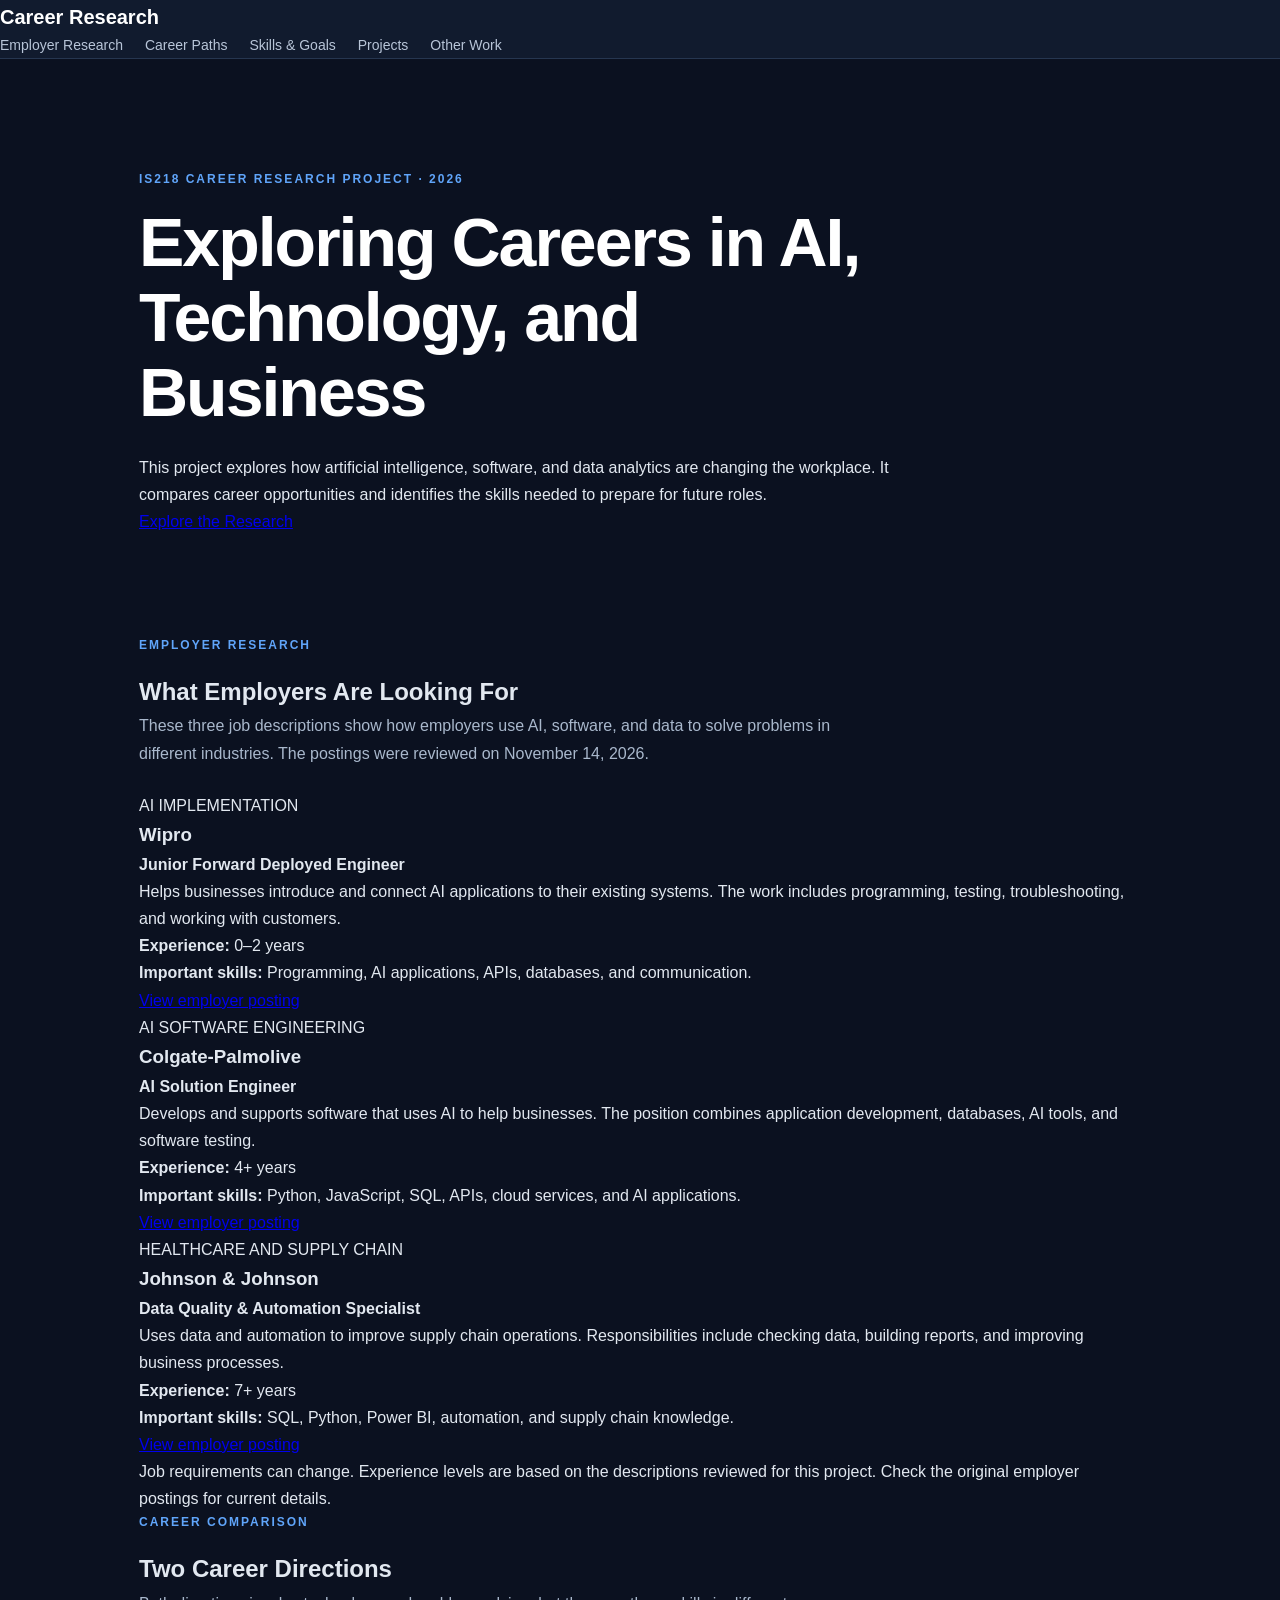
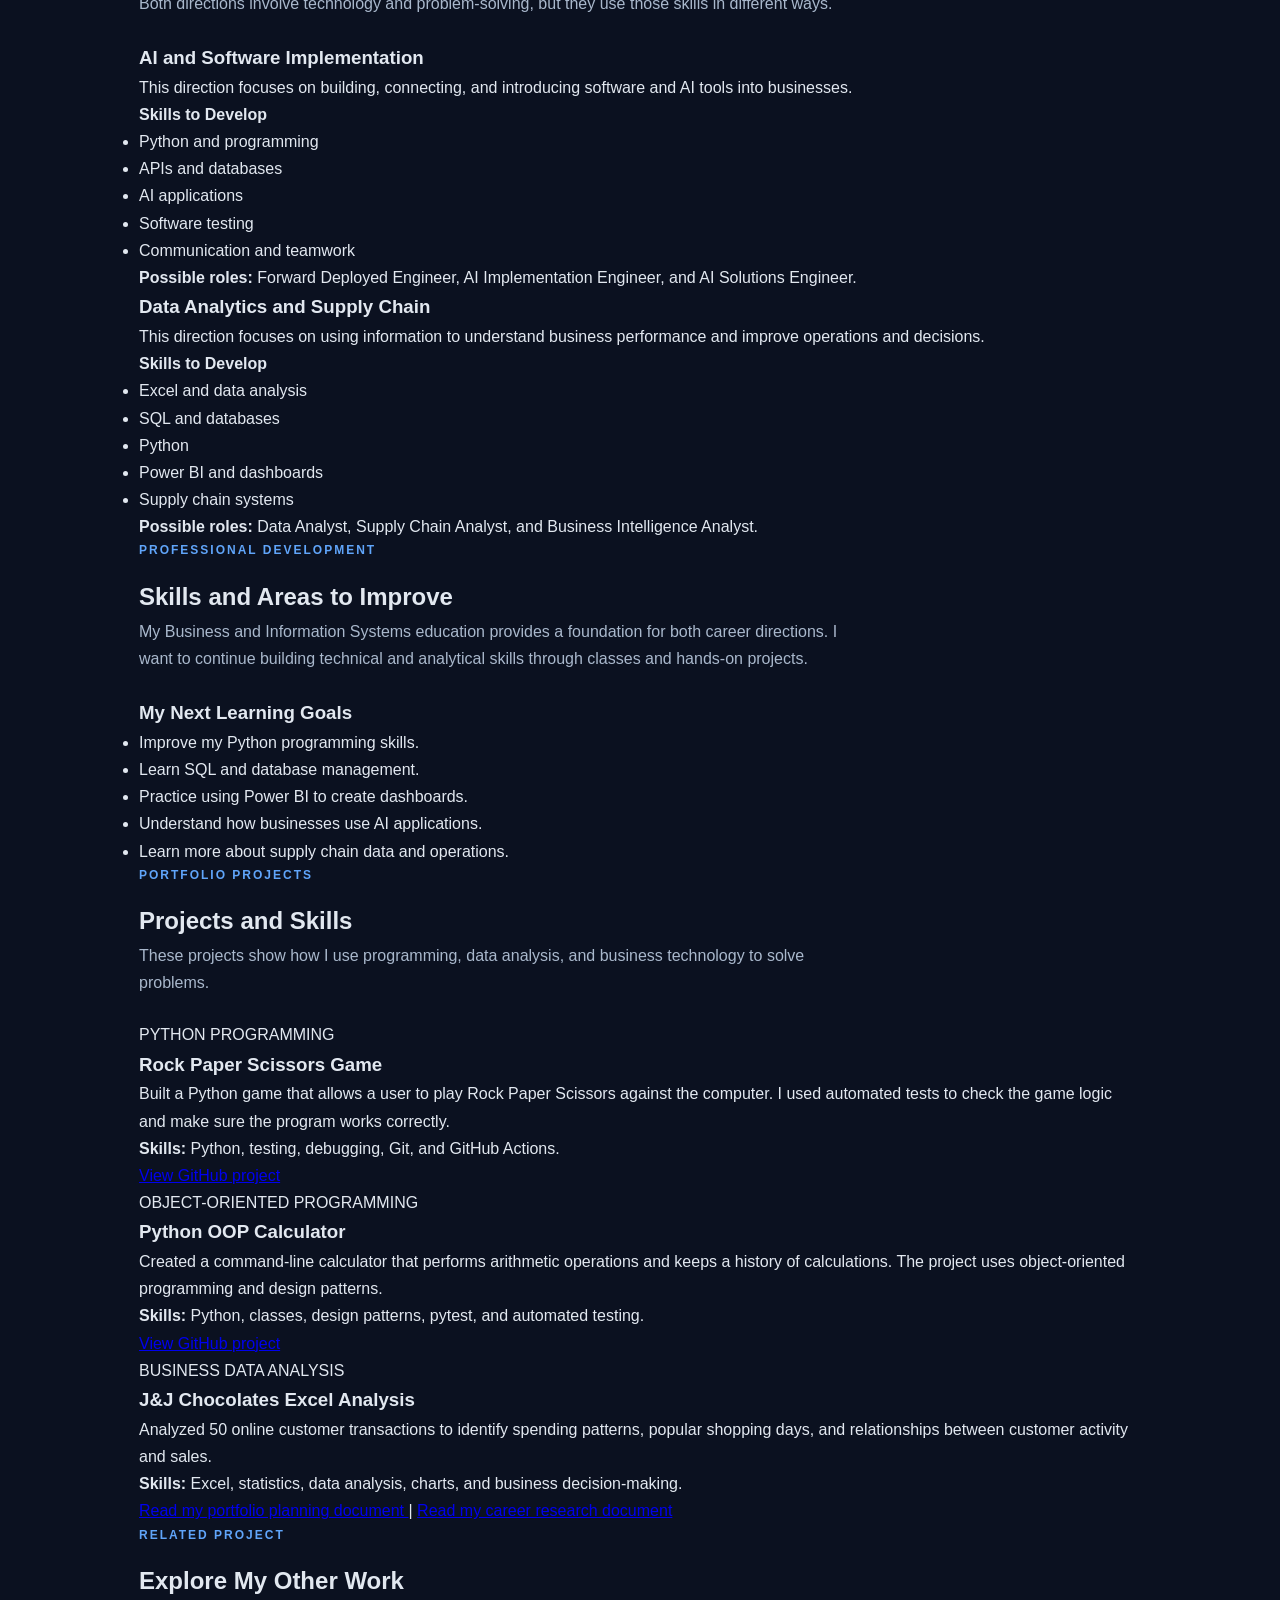
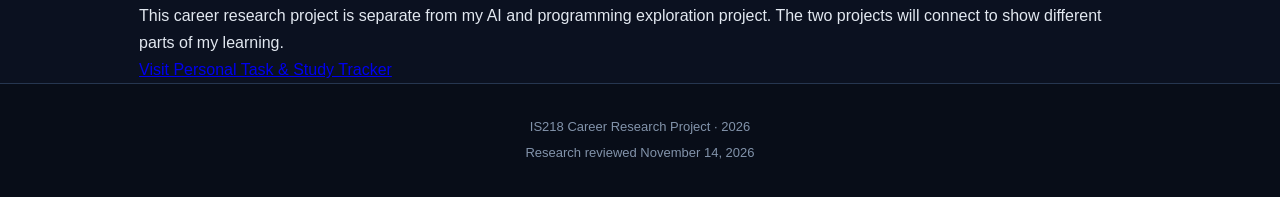
<file: index.html>
<!DOCTYPE html>
<html lang="en">
<head>
    <meta charset="UTF-8">
    <meta name="viewport" content="width=device-width, initial-scale=1.0">
    <title>Career Research | IS218</title>
    <link rel="stylesheet" href="styles.css">
</head>
<body>

    <header>
        <nav>
            <a href="#home" class="logo">Career Research</a>
            <div class="nav-links">
                <a href="#research">Employer Research</a>
                <a href="#careers">Career Paths</a>
                <a href="#skills">Skills & Goals</a>
                <a href="#portfolio">Projects</a>
                <a href="#related">Other Work</a>
            </div>
        </nav>
    </header>

    <main>

        <!-- INTRODUCTION -->
        <section class="hero" id="home">
            <p class="eyebrow">IS218 CAREER RESEARCH PROJECT · 2026</p>
            <h1>Exploring Careers in AI, Technology, and Business</h1>
            <p>
                This project explores how artificial intelligence,
                software, and data analytics are changing the workplace.
                It compares career opportunities and identifies the
                skills needed to prepare for future roles.
            </p>
            <a href="#research" class="button">Explore the Research</a>
        </section>

        <!-- EMPLOYER RESEARCH -->
        <section id="research">
            <p class="eyebrow">EMPLOYER RESEARCH</p>
            <h2>What Employers Are Looking For</h2>
            <p class="section-intro">
                These three job descriptions show how employers use
                AI, software, and data to solve problems in different
                industries. The postings were reviewed on
                November 14, 2026.
            </p>

            <div class="card-grid">

                <article class="card">
                    <p class="card-label">AI IMPLEMENTATION</p>
                    <h3>Wipro</h3>
                    <h4>Junior Forward Deployed Engineer</h4>
                    <p>
                        Helps businesses introduce and connect AI
                        applications to their existing systems.
                        The work includes programming, testing,
                        troubleshooting, and working with customers.
                    </p>
                    <p><strong>Experience:</strong> 0–2 years</p>
                    <p>
                        <strong>Important skills:</strong>
                        Programming, AI applications, APIs,
                        databases, and communication.
                    </p>
                    <a href="https://careers.wipro.com/job/Junior-Forward-Deployed-Engineer/160017-en_US"
                       target="_blank" rel="noopener noreferrer">
                        View employer posting
                    </a>
                </article>

                <article class="card">
                    <p class="card-label">AI SOFTWARE ENGINEERING</p>
                    <h3>Colgate-Palmolive</h3>
                    <h4>AI Solution Engineer</h4>
                    <p>
                        Develops and supports software that uses AI
                        to help businesses. The position combines
                        application development, databases, AI tools,
                        and software testing.
                    </p>
                    <p><strong>Experience:</strong> 4+ years</p>
                    <p>
                        <strong>Important skills:</strong>
                        Python, JavaScript, SQL, APIs, cloud services,
                        and AI applications.
                    </p>
                    <a href="https://jobs.colgate.com/job/AI-Solution-Engineer/176868-en_US/"
                       target="_blank" rel="noopener noreferrer">
                        View employer posting
                    </a>
                </article>

                <article class="card">
                    <p class="card-label">HEALTHCARE AND SUPPLY CHAIN</p>
                    <h3>Johnson & Johnson</h3>
                    <h4>Data Quality & Automation Specialist</h4>
                    <p>
                        Uses data and automation to improve supply
                        chain operations. Responsibilities include
                        checking data, building reports, and
                        improving business processes.
                    </p>
                    <p><strong>Experience:</strong> 7+ years</p>
                    <p>
                        <strong>Important skills:</strong>
                        SQL, Python, Power BI, automation,
                        and supply chain knowledge.
                    </p>
                    <a href="https://www.careers.jnj.com/th-th/jobs/r-080485/data-quality-automation-specialist-us/"
                       target="_blank" rel="noopener noreferrer">
                        View employer posting
                    </a>
                </article>

            </div>

            <p class="source-note">
                Job requirements can change. Experience levels are
                based on the descriptions reviewed for this project.
                Check the original employer postings for current details.
            </p>
        </section>

        <!-- CAREER COMPARISON -->
        <section id="careers">
            <p class="eyebrow">CAREER COMPARISON</p>
            <h2>Two Career Directions</h2>
            <p class="section-intro">
                Both directions involve technology and problem-solving,
                but they use those skills in different ways.
            </p>

            <div class="card-grid two-columns">

                <article class="card">
                    <h3>AI and Software Implementation</h3>
                    <p>
                        This direction focuses on building, connecting,
                        and introducing software and AI tools into
                        businesses.
                    </p>
                    <h4>Skills to Develop</h4>
                    <ul>
                        <li>Python and programming</li>
                        <li>APIs and databases</li>
                        <li>AI applications</li>
                        <li>Software testing</li>
                        <li>Communication and teamwork</li>
                    </ul>
                    <p>
                        <strong>Possible roles:</strong>
                        Forward Deployed Engineer, AI Implementation
                        Engineer, and AI Solutions Engineer.
                    </p>
                </article>

                <article class="card">
                    <h3>Data Analytics and Supply Chain</h3>
                    <p>
                        This direction focuses on using information
                        to understand business performance and improve
                        operations and decisions.
                    </p>
                    <h4>Skills to Develop</h4>
                    <ul>
                        <li>Excel and data analysis</li>
                        <li>SQL and databases</li>
                        <li>Python</li>
                        <li>Power BI and dashboards</li>
                        <li>Supply chain systems</li>
                    </ul>
                    <p>
                        <strong>Possible roles:</strong>
                        Data Analyst, Supply Chain Analyst,
                        and Business Intelligence Analyst.
                    </p>
                </article>

            </div>
        </section>

        <!-- SKILLS AND GOALS -->
        <section id="skills">
            <p class="eyebrow">PROFESSIONAL DEVELOPMENT</p>
            <h2>Skills and Areas to Improve</h2>
            <p class="section-intro">
                My Business and Information Systems education provides
                a foundation for both career directions. I want to
                continue building technical and analytical skills
                through classes and hands-on projects.
            </p>

            <div class="card">
                <h3>My Next Learning Goals</h3>
                <ul>
                    <li>Improve my Python programming skills.</li>
                    <li>Learn SQL and database management.</li>
                    <li>Practice using Power BI to create dashboards.</li>
                    <li>Understand how businesses use AI applications.</li>
                    <li>Learn more about supply chain data and operations.</li>
                </ul>
            </div>
        </section>

        <!-- PORTFOLIO PROJECTS -->
        <section id="portfolio">
            <p class="eyebrow">PORTFOLIO PROJECTS</p>
            <h2>Projects and Skills</h2>
            <p class="section-intro">
                These projects show how I use programming, data analysis,
                and business technology to solve problems.
            </p>

            <div class="card-grid">

                <article class="card">
                    <p class="card-label">PYTHON PROGRAMMING</p>
                    <h3>Rock Paper Scissors Game</h3>
                    <p>
                        Built a Python game that allows a user to play
                        Rock Paper Scissors against the computer.
                        I used automated tests to check the game logic
                        and make sure the program works correctly.
                    </p>
                    <p>
                        <strong>Skills:</strong>
                        Python, testing, debugging, Git,
                        and GitHub Actions.
                    </p>
                    <a href="https://github.com/SaroshAboobakker/is218-rock-paper-scissors"
                       target="_blank" rel="noopener noreferrer">
                        View GitHub project
                    </a>
                </article>

                <article class="card">
                    <p class="card-label">OBJECT-ORIENTED PROGRAMMING</p>
                    <h3>Python OOP Calculator</h3>
                    <p>
                        Created a command-line calculator that performs
                        arithmetic operations and keeps a history of
                        calculations. The project uses object-oriented
                        programming and design patterns.
                    </p>
                    <p>
                        <strong>Skills:</strong>
                        Python, classes, design patterns,
                        pytest, and automated testing.
                    </p>
                    <a href="https://github.com/SaroshAboobakker/is218-oop-calculator"
                       target="_blank" rel="noopener noreferrer">
                        View GitHub project
                    </a>
                </article>

                <article class="card">
                    <p class="card-label">BUSINESS DATA ANALYSIS</p>
                    <h3>J&J Chocolates Excel Analysis</h3>
                    <p>
                        Analyzed 50 online customer transactions to
                        identify spending patterns, popular shopping
                        days, and relationships between customer
                        activity and sales.
                    </p>
                    <p>
                        <strong>Skills:</strong>
                        Excel, statistics, data analysis, charts,
                        and business decision-making.
                    </p>
                </article>

            </div>

            <p class="source-note">
                <a href="docs/portfolio-plan.md">
                    Read my portfolio planning document
                </a>
                |
                <a href="docs/career-research.md">
                    Read my career research document
                </a>
            </p>
        </section>

        <!-- RELATED PROJECT -->
        <section id="related">
            <p class="eyebrow">RELATED PROJECT</p>
            <h2>Explore My Other Work</h2>
            <p>
                This career research project is separate from my AI
                and programming exploration project. The two projects
                will connect to show different parts of my learning.
            </p>
            <p class="source-note">
                <a href="https://saroshaboobakker.github.io/is218-task-tracker-research/">
                    Visit Personal Task &amp; Study Tracker
                </a>
            </p>
        </section>

    </main>

    <footer>
        <p>IS218 Career Research Project · 2026</p>
        <p>Research reviewed November 14, 2026</p>
    </footer>

</body>
</html>
</file>
<file: styles.css>
/* General page settings */
* {
    margin: 0;
    padding: 0;
    box-sizing: border-box;
}

html {
    scroll-behavior: smooth;
}

body {
    background: #0b1120;
    color: #e2e8f0;
    font-family: Arial, Helvetica, sans-serif;
    line-height: 1.7;
}

/* Navigation */
header {
    background: #111b2e;
    border-bottom: 1px solid #263650;
    position: sticky;
    top: 0;
    z-index: 10;
}

.navbar {
    max-width: 1100px;
    margin: auto;
    padding: 18px 24px;
    display: flex;
    justify-content: space-between;
    align-items: center;
    gap: 20px;
}

.logo {
    color: #ffffff;
    font-size: 20px;
    font-weight: bold;
    text-decoration: none;
}

.logo span {
    color: #60a5fa;
}

.nav-links {
    display: flex;
    flex-wrap: wrap;
    gap: 22px;
}

.nav-links a {
    color: #b8c5d8;
    text-decoration: none;
    font-size: 14px;
}

.nav-links a:hover {
    color: #60a5fa;
}

/* Main content */
main {
    max-width: 1050px;
    margin: auto;
    padding: 0 24px;
}

.hero {
    padding: 110px 0 100px;
    max-width: 800px;
}

.eyebrow {
    color: #60a5fa;
    font-size: 12px;
    font-weight: bold;
    letter-spacing: 2px;
    margin-bottom: 16px;
}

.hero h1 {
    color: #ffffff;
    font-size: clamp(42px, 7vw, 68px);
    line-height: 1.1;
    margin-bottom: 24px;
    letter-spacing: -2px;
}

.hero h1 span {
    color: #60a5fa;
}

.hero-description {
    color: #a9b8cc;
    font-size: 18px;
    max-width: 680px;
    margin-bottom: 30px;
}

.primary-button {
    display: inline-block;
    background: #2563eb;
    color: white;
    padding: 12px 22px;
    border-radius: 7px;
    text-decoration: none;
    font-weight: bold;
}

.primary-button:hover {
    background: #3b82f6;
}

/* Sections */
.section {
    padding: 65px 0;
    border-top: 1px solid #263650;
    scroll-margin-top: 85px;
}

.section h2 {
    color: #ffffff;
    font-size: 32px;
    margin-bottom: 18px;
    letter-spacing: -0.5px;
}

.section-intro {
    color: #a9b8cc;
    margin-bottom: 25px;
    max-width: 700px;
}

.content-card {
    background: #111b2e;
    border: 1px solid #263650;
    border-radius: 12px;
    padding: 26px;
    margin-bottom: 20px;
}

.content-card h3 {
    color: #ffffff;
    font-size: 20px;
    margin-bottom: 10px;
}

.content-card p {
    color: #b8c5d8;
    margin-bottom: 12px;
}

.content-card p:last-child {
    margin-bottom: 0;
}

.research-question {
    color: #ffffff !important;
    font-size: 21px;
    font-weight: bold;
    line-height: 1.5;
}

.two-column {
    display: grid;
    grid-template-columns: repeat(2, 1fr);
    gap: 20px;
}

.selected {
    border-color: #3b82f6;
}

.tag {
    display: inline-block;
    color: #60a5fa;
    background: #172d4c;
    padding: 5px 10px;
    border-radius: 5px;
    font-size: 12px;
    font-weight: bold;
    margin-bottom: 14px;
}

.muted {
    color: #8293aa !important;
    font-size: 14px;
}

/* User stories */
.story-list {
    display: grid;
    gap: 14px;
}

.story {
    display: flex;
    gap: 20px;
    align-items: flex-start;
    padding: 22px;
    background: #111b2e;
    border: 1px solid #263650;
    border-radius: 10px;
}

.story > span {
    color: #60a5fa;
    font-size: 20px;
    font-weight: bold;
}

.story h3 {
    color: #ffffff;
    margin-bottom: 5px;
}

.story p {
    color: #a9b8cc;
}

.subheading {
    color: #ffffff;
    font-size: 22px;
    margin: 38px 0 18px;
}

/* Technology cards */
.tech-grid {
    display: grid;
    grid-template-columns: repeat(3, 1fr);
    gap: 14px;
}

.tech-card {
    background: #111b2e;
    border: 1px solid #263650;
    padding: 20px;
    border-radius: 9px;
}

.tech-card strong {
    color: #60a5fa;
}

.tech-card p {
    color: #a9b8cc;
    font-size: 14px;
    margin-top: 5px;
}

/* Architecture diagram */
.architecture {
    background: #111b2e;
    border: 1px solid #263650;
    border-radius: 12px;
    padding: 30px 20px;
    margin: 25px 0;
    display: flex;
    flex-direction: column;
    align-items: center;
}

.architecture-box {
    width: min(100%, 430px);
    text-align: center;
    background: #172d4c;
    border: 1px solid #3b82f6;
    border-radius: 8px;
    padding: 15px;
    color: #ffffff;
    font-weight: bold;
}

.architecture-box small {
    color: #b8c5d8;
    font-weight: normal;
}

.arrow {
    color: #60a5fa;
    font-size: 25px;
    padding: 5px;
}

/* Related work */
.related a {
    display: inline-block;
    color: #60a5fa;
    text-decoration: none;
    font-weight: bold;
    margin-top: 10px;
}

.related a:hover {
    color: #93c5fd;
}

/* Footer */
footer {
    border-top: 1px solid #263650;
    background: #080d18;
    padding: 28px 24px;
    text-align: center;
    color: #8293aa;
    font-size: 13px;
}

footer p {
    margin: 4px;
}

/* Mobile layout */
@media (max-width: 700px) {
    .navbar {
        flex-direction: column;
        align-items: flex-start;
    }

    .nav-links {
        gap: 14px;
    }

    .hero {
        padding: 75px 0;
    }

    .two-column {
        grid-template-columns: 1fr;
    }

    .tech-grid {
        grid-template-columns: repeat(2, 1fr);
    }

    .section h2 {
        font-size: 27px;
    }
}

@media (max-width: 420px) {
    .tech-grid {
        grid-template-columns: 1fr;
    }
}
</file>
